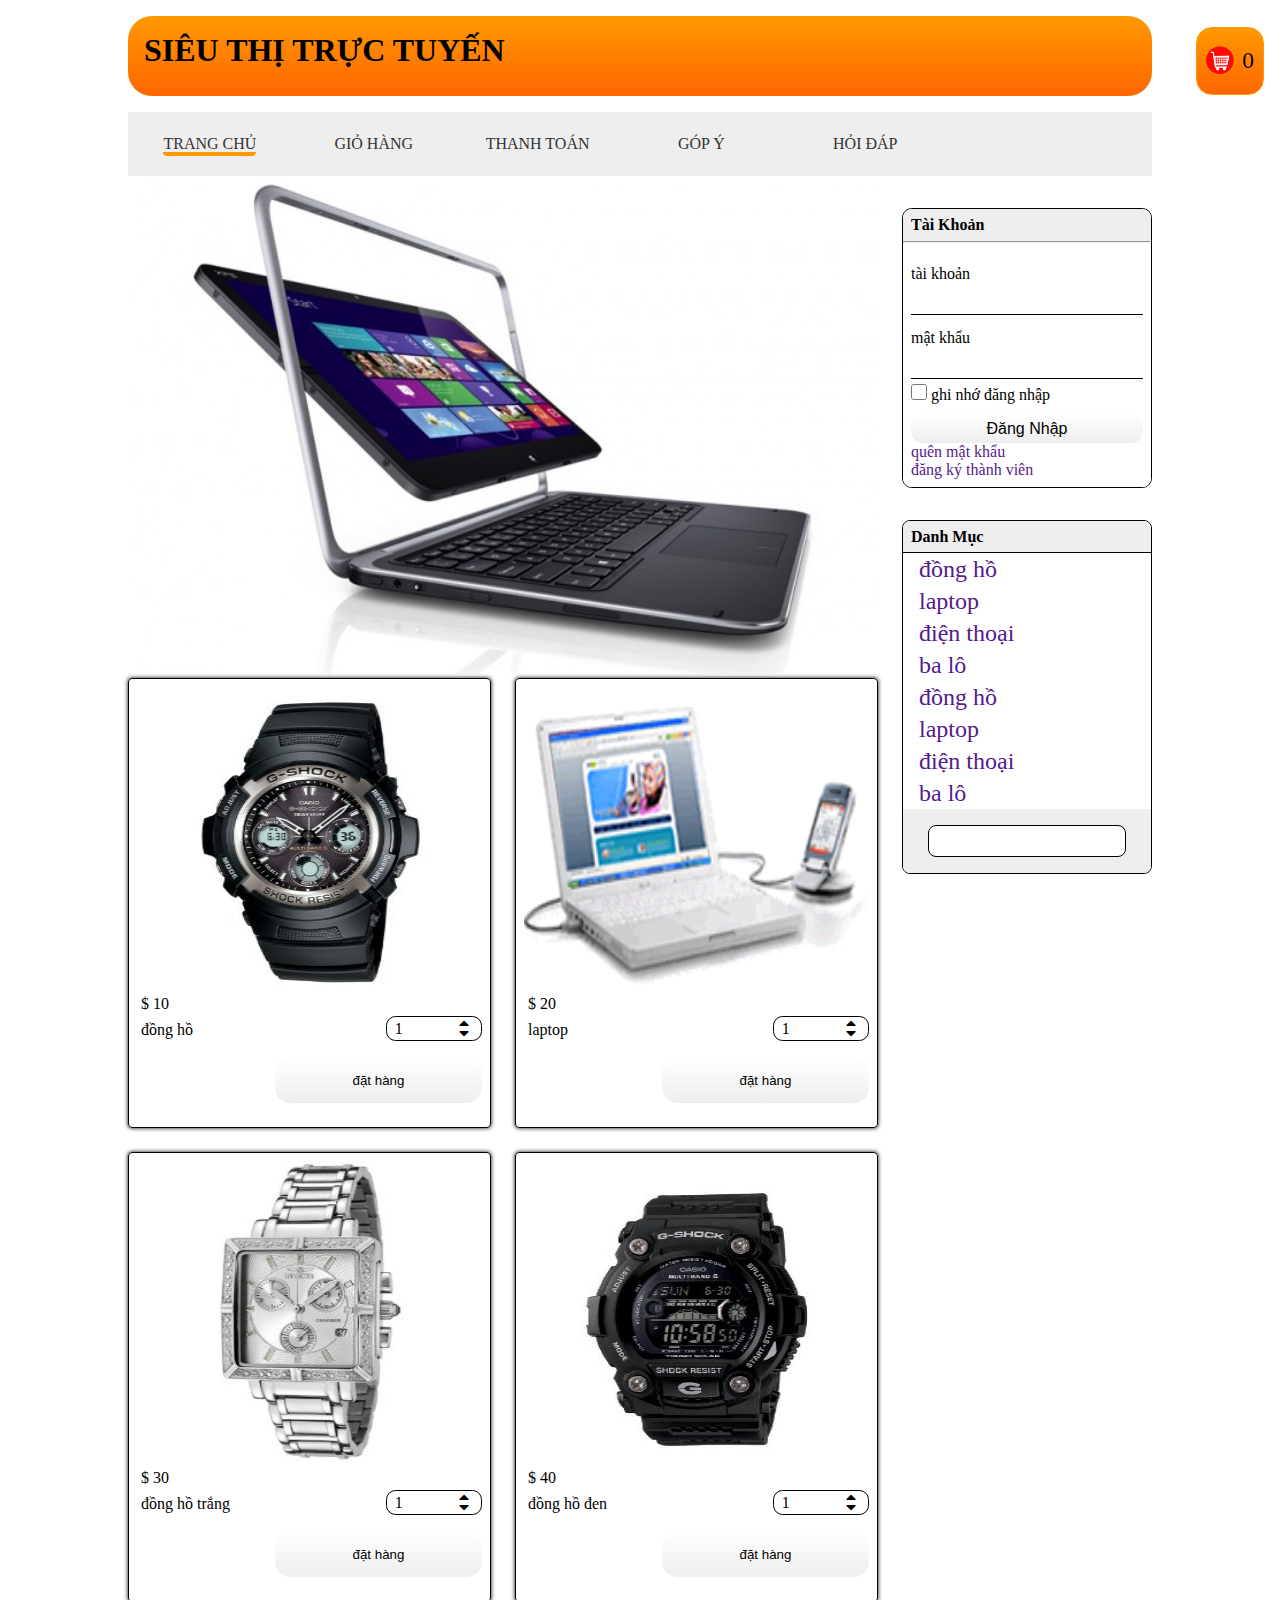
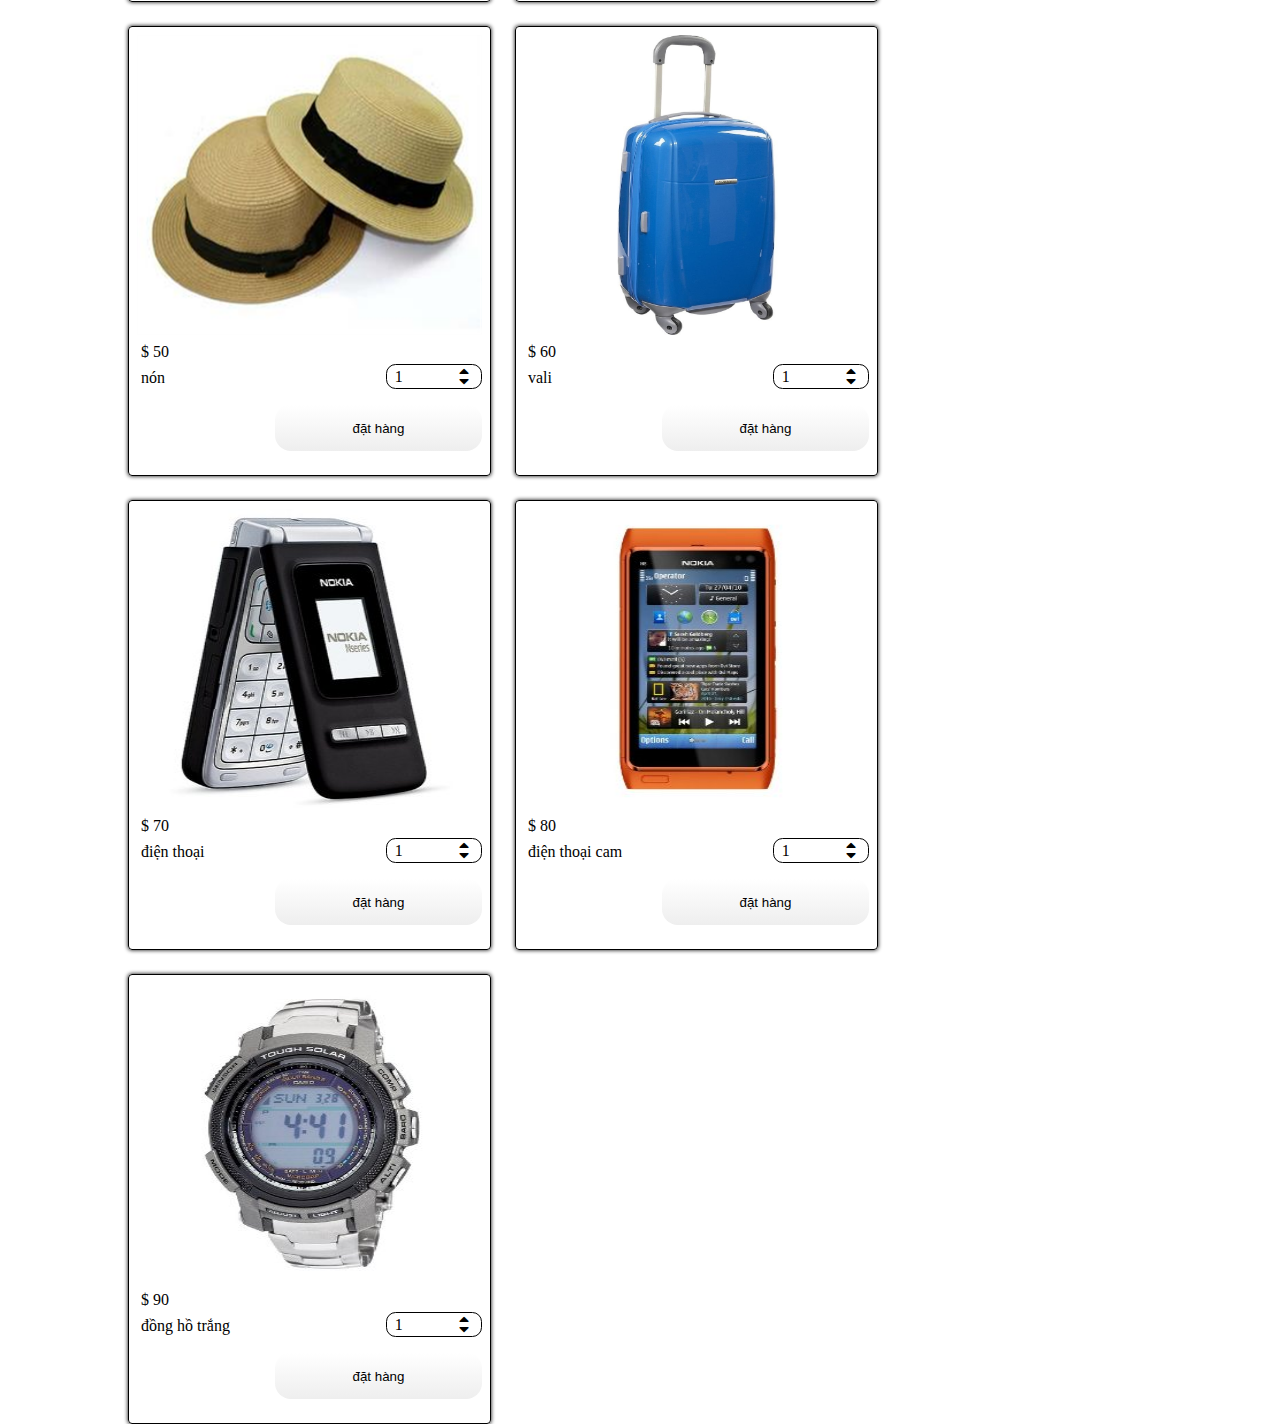
<file: index.html>
<!DOCTYPE html>
<html lang="en">

<head>
    <meta charset="UTF-8">
    <meta http-equiv="X-UA-Compatible" content="IE=edge">
    <meta name="viewport" content="width=device-width, initial-scale=1.0">
    <link rel="stylesheet" href="https://cdnjs.cloudflare.com/ajax/libs/font-awesome/5.15.4/css/all.min.css" />

    <link rel="stylesheet" href="stype.css">
    <title> CART SHOPPING</title>
</head>

<body class="width_100">
    <header id="header" class="width_80">
        <h1>siêu thị trực tuyến</h1>
    </header>
    <nav id="nav" class="width_80">
        <ul class="width_80">
            <li><a href="#" class="loca">trang chủ</a></li>
            <li>
                <a href="https://hoanghuy1998.github.io/cart.io/pay_cart.html">giỏ hàng</a></li>
            <li><a href="https://hoanghuy1998.github.io/cart.io/pay.html">thanh toán</a></li>
            <li><a href="">góp ý</a></li>
            <li><a href="">hỏi đáp</a></li>
        </ul>
        <i class="fas fa-bars" onclick="showMenu(this)"></i>
        <div class="login">
            <strong>đăng nhập</strong>
            <i class="fas fa-angle-double-down" onclick="sliderLogin()"></i>
        </div>
    </nav>
    <section id="section__main">
        <div class="section__main">
            <div class="section__main--product">
                <section class="banner">
                    <img src="banner.jpg" alt="">
                </section>
                <section class="list-product">
                    <article class="product1 product">
                        <div class="img">
                            <img src="1.jpg" alt="">
                        </div>
                        <div class="des">
                            <span>
                                <p>
                                    <span>$ </span>
                            <span>10</span>
                            </p>
                            <p>đồng hồ</p>
                            </span>
                            <article>
                                <p>1</p>
                                <div class="add">
                                    <i onclick="addQuantityUp(this)" class="fas fa-caret-up"></i>
                                    <i onclick="addQuantityDown(this)" class="fas fa-caret-down"></i>
                                </div>
                            </article>
                            <button onclick="addToCart(this)" class="addproduct">đặt hàng</button>
                        </div>
                    </article>
                    <article class="product1 product">
                        <div class="img">
                            <img src="2.gif" alt="">
                        </div>
                        <div class="des">
                            <span>
                                <p>
                                    <span>$ </span>
                            <span>20</span>
                            </p>
                            <p>laptop</p>
                            </span>
                            <article>
                                <p>1</p>
                                <div class="add">
                                    <i onclick="addQuantityUp(this)" class="fas fa-caret-up"></i>
                                    <i onclick="addQuantityDown(this)" class="fas fa-caret-down"></i>
                                </div>
                            </article>
                            <button onclick="addToCart(this)" class="addproduct">đặt hàng</button>
                        </div>
                    </article>
                    <article class="product1 product">
                        <div class="img">
                            <img src="3.jpg" alt="">
                        </div>
                        <div class="des">
                            <span>
                                <p>
                                    <span>$ </span>
                            <span>30</span>
                            </p>
                            <p>đồng hồ trắng</p>
                            </span>
                            <article>
                                <p>1</p>
                                <div class="add">
                                    <i onclick="addQuantityUp(this)" class="fas fa-caret-up"></i>
                                    <i onclick="addQuantityDown(this)" class="fas fa-caret-down"></i>
                                </div>
                            </article>
                            <button onclick="addToCart(this)" class="addproduct">đặt hàng</button>
                        </div>
                    </article>
                    <article class="product1 product">
                        <div class="img">
                            <img src="4.jpg" alt="">
                        </div>
                        <div class="des">
                            <span>
                                <p>
                                    <span>$ </span>
                            <span>40</span>
                            </p>
                            <p>đồng hồ đen</p>
                            </span>
                            <article>
                                <p>1</p>
                                <div class="add">
                                    <i onclick="addQuantityUp(this)" class="fas fa-caret-up"></i>
                                    <i onclick="addQuantityDown(this)" class="fas fa-caret-down"></i>
                                </div>
                            </article>
                            <button onclick="addToCart(this)" class="addproduct">đặt hàng</button>
                        </div>
                    </article>
                    <article class="product1 product">
                        <div class="img">
                            <img src="5.jpg" alt="">
                        </div>
                        <div class="des">
                            <span>
                                <p>
                                    <span>$ </span>
                            <span>50</span>
                            </p>
                            <p>nón</p>
                            </span>
                            <article>
                                <p>1</p>
                                <div class="add">
                                    <i onclick="addQuantityUp(this)" class="fas fa-caret-up"></i>
                                    <i onclick="addQuantityDown(this)" class="fas fa-caret-down"></i>
                                </div>
                            </article>
                            <button onclick="addToCart(this)" class="addproduct">đặt hàng</button>
                        </div>
                    </article>
                    <article class="product1 product">
                        <div class="img">
                            <img src="6.jpg" alt="">
                        </div>
                        <div class="des">
                            <span>
                                <p>
                                    <span>$ </span>
                            <span>60</span>
                            </p>
                            <p>vali</p>
                            </span>
                            <article>
                                <p>1</p>
                                <div class="add">
                                    <i onclick="addQuantityUp(this)" class="fas fa-caret-up"></i>
                                    <i onclick="addQuantityDown(this)" class="fas fa-caret-down"></i>
                                </div>
                            </article>
                            <button onclick="addToCart(this)" class="addproduct">đặt hàng</button>
                        </div>
                    </article>
                    <article class="product1 product">
                        <div class="img">
                            <img src="7.jpg" alt="">
                        </div>
                        <div class="des">
                            <span>
                                <p>
                                    <span>$ </span>
                            <span>70</span>
                            </p>
                            <p>điện thoại</p>
                            </span>
                            <article>
                                <p>1</p>
                                <div class="add">
                                    <i onclick="addQuantityUp(this)" class="fas fa-caret-up"></i>
                                    <i onclick="addQuantityDown(this)" class="fas fa-caret-down"></i>
                                </div>
                            </article>
                            <button onclick="addToCart(this)" class="addproduct">đặt hàng</button>
                        </div>
                    </article>
                    <article class="product1 product">
                        <div class="img">
                            <img src="8.jpg" alt="">
                        </div>
                        <div class="des">
                            <span>
                                <p>
                                    <span>$ </span>
                            <span>80</span>
                            </p>
                            <p>điện thoại cam</p>
                            </span>
                            <article>
                                <p>1</p>
                                <div class="add">
                                    <i onclick="addQuantityUp(this)" class="fas fa-caret-up"></i>
                                    <i onclick="addQuantityDown(this)" class="fas fa-caret-down"></i>
                                </div>
                            </article>
                            <button onclick="addToCart(this)" class="addproduct">đặt hàng</button>
                        </div>
                    </article>
                    <article class="product1 product">
                        <div class="img">
                            <img src="9.jpg" alt="">
                        </div>
                        <div class="des">
                            <span>
                                <p>
                                    <span>$ </span>
                            <span>90</span>
                            </p>
                            <p>đồng hồ trắng</p>
                            </span>
                            <article>
                                <p>1</p>
                                <div class="add">
                                    <i onclick="addQuantityUp(this)" class="fas fa-caret-up"></i>
                                    <i onclick="addQuantityDown(this)" class="fas fa-caret-down"></i>
                                </div>
                            </article>
                            <button onclick="addToCart(this)" class="addproduct">đặt hàng</button>
                        </div>
                    </article>
                </section>
            </div>
            <div class="section__main--cart-cate">
                <article class="cart" id="login">
                    <strong>tài khoản</strong>
                    <hr>
                    <form action="">
                        <span>tài khoản</span>
                        <input type="text" placeholder="">
                        <span>mật khẩu</span>
                        <input type="password" placeholder="">
                        <article>
                            <input type="checkbox" name="" id="remember"><label for="remember">ghi nhớ đăng nhập</label>
                        </article>
                        <input type="submit" value="đăng nhập">
                        <ul>
                            <li>
                                <a href="">quên mật khẩu</a>
                            </li>
                            <li>
                                <a href="">đăng ký thành viên</a>
                            </li>
                        </ul>


                    </form>
                </article>
                <article class="cate">
                    <strong>danh mục</strong>
                    <ul>
                        <li>
                            <a href="">đồng hồ</a>
                        </li>
                        <li>
                            <a href="">laptop</a>
                        </li>
                        <li>
                            <a href="">điện thoại</a>
                        </li>
                        <li>
                            <a href="">ba lô</a>
                        </li>
                        <li>
                            <a href="">đồng hồ</a>
                        </li>
                        <li>
                            <a href="">laptop</a>
                        </li>
                        <li>
                            <a href="">điện thoại</a>
                        </li>
                        <li>
                            <a href="">ba lô</a>
                        </li>
                    </ul>
                    <div>
                        <form action="">
                            <input type="search" name="" id="">
                        </form>
                    </div>
                </article>
            </div>
        </div>
        <div class="section__cart">
            <div class="cart">
                <img class="click-cart" onclick="showCart(this)" src="cart.png" alt="">
                <span id="quantity">0</span>
            </div>
            <div class="list-product">
                <div class="info-product">
                    <table>
                        <tr>
                            <th>stt</th>
                            <th>hình ảnh</th>
                            <th>tên sản phẩm</th>
                            <th>đơn gía</th>
                            <th>số lượng</th>
                            <th>thành tiền</th>
                            <th>
                                <i class="fas fa-times" onclick="hidenlist(this)"></i>
                            </th>
                        </tr>
                        <tbody id="show_product"></tbody>
                        <tr>
                            <td class="total">tổng đơn hàng</td>
                            <td class="alltotal">thành tiền</td>
                            <th class="deleteAll" onclick="deleteAll(this)">
                                <a>xóa tất cả</a>
                            </th>
                        </tr>
                        <tr>
                            <th class="pay"><a href="https://hoanghuy1998.github.io/cart.io/pay_cart.html">thanh toán</a></th>

                        </tr>
                    </table>
                </div>
            </div>
        </div>
    </section>
    <script src="main.js"></script>
    <script>
    </script>
</body>

</html>
</file>
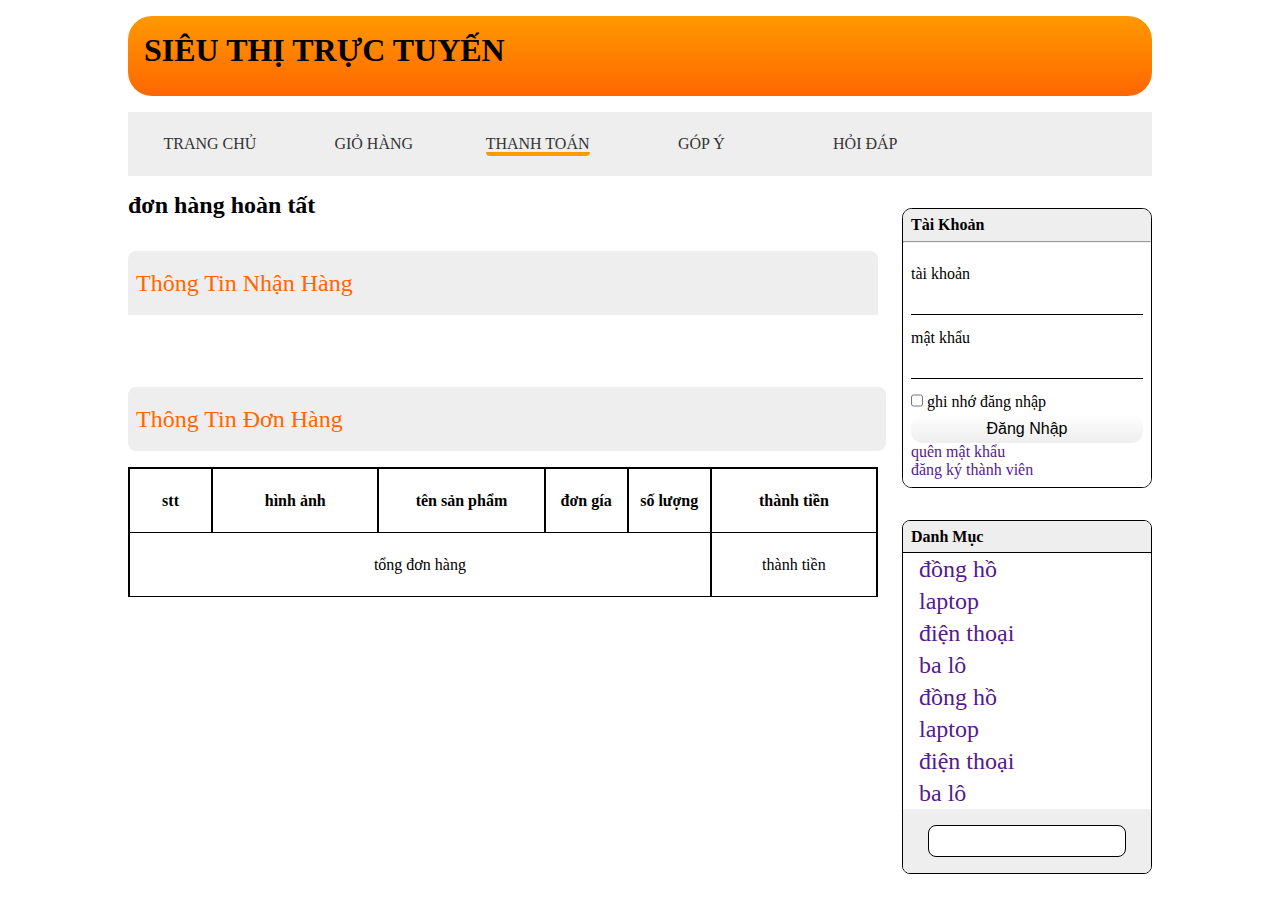
<file: pay.html>
<!DOCTYPE html>
<html lang="en">

<head>
    <meta charset="UTF-8">
    <meta http-equiv="X-UA-Compatible" content="IE=edge">
    <meta name="viewport" content="width=device-width, initial-scale=1.0">
    <link rel="stylesheet" href="https://cdnjs.cloudflare.com/ajax/libs/font-awesome/5.15.1/css/all.min.css" />
    <link rel="stylesheet" href="stype.css">
    <title>PAY CART</title>
</head>

<body class="width_100">
    <header id="header" class="width_80">
        <h1>siêu thị trực tuyến</h1>
    </header>
    <nav id="nav" class="width_80">
        <ul class="width_80">
            <li><a href="https://hoanghuy1998.github.io/cart.io/">trang chủ</a></li>
            <li><a href="https://hoanghuy1998.github.io/cart.io/pay_cart.html">giỏ hàng</a></li>
            <li><a href="#" class="loca">thanh toán</a></li>
            <li><a href="">góp ý</a></li>
            <li><a href="">hỏi đáp</a></li>
        </ul>
        <i class="fas fa-bars" onclick="showMenu(this)"></i>
        <div class="login">
            <strong>đăng nhập</strong>
            <i class="fas fa-angle-double-down" onclick="sliderLogin()"></i>
        </div>
    </nav>
    <section id="section__main">
        <div class="section__main ">

            <div class="section__cart2">
                <h2>đơn hàng hoàn tất</h2>
                <section class="section__cart2--infomationCus">
                    <div>thông tin nhận hàng</div>
                    <tbody>
                        <form action="" id="cus"></form>
                    </tbody>
                </section>
                <div class="title">
                    thông tin đơn hàng
                </div>
                <div class="section__cart2--listProduct">


                    <table>
                        <tr>
                            <th>stt</th>
                            <th>hình ảnh</th>
                            <th>tên sản phẩm</th>
                            <th>đơn gía</th>
                            <th>số lượng</th>
                            <th>thành tiền</th>
                            <th></th>
                        </tr>
                        <tbody id="show_product"></tbody>
                        <tr>
                            <td class="total">tổng đơn hàng</td>
                            <td class="alltotal">thành tiền</td>

                        </tr>

                    </table>

                </div>
            </div>
            <div class="section__main--cart-cate">
                <article class="cart" id="login">
                    <strong>tài khoản</strong>
                    <hr>
                    <form action="">
                        <span>tài khoản</span>
                        <input type="text" placeholder="">
                        <span>mật khẩu</span>
                        <input type="password" placeholder="">
                        <span>
                            <input type="checkbox" name="" id="remember"><label for="remember">ghi nhớ đăng nhập</label>
                        </span>
                        <input type="submit" value="đăng nhập">
                        <ul>
                            <li>
                                <a href="">quên mật khẩu</a>
                            </li>
                            <li>
                                <a href="">đăng ký thành viên</a>
                            </li>
                        </ul>


                    </form>
                </article>
                <article class="cate">
                    <strong>danh mục</strong>
                    <ul>
                        <li>
                            <a href="">đồng hồ</a>
                        </li>
                        <li>
                            <a href="">laptop</a>
                        </li>
                        <li>
                            <a href="">điện thoại</a>
                        </li>
                        <li>
                            <a href="">ba lô</a>
                        </li>
                        <li>
                            <a href="">đồng hồ</a>
                        </li>
                        <li>
                            <a href="">laptop</a>
                        </li>
                        <li>
                            <a href="">điện thoại</a>
                        </li>
                        <li>
                            <a href="">ba lô</a>
                        </li>
                    </ul>
                    <div>
                        <form action="">
                            <input type="search" name="" id="">
                        </form>
                    </div>
                </article>
            </div>
        </div>

    </section>
    <script src="main.js"></script>
    <script>
        showCart_pagePay_nochange()
        cus()
    </script>
</body>

</html>
</file>
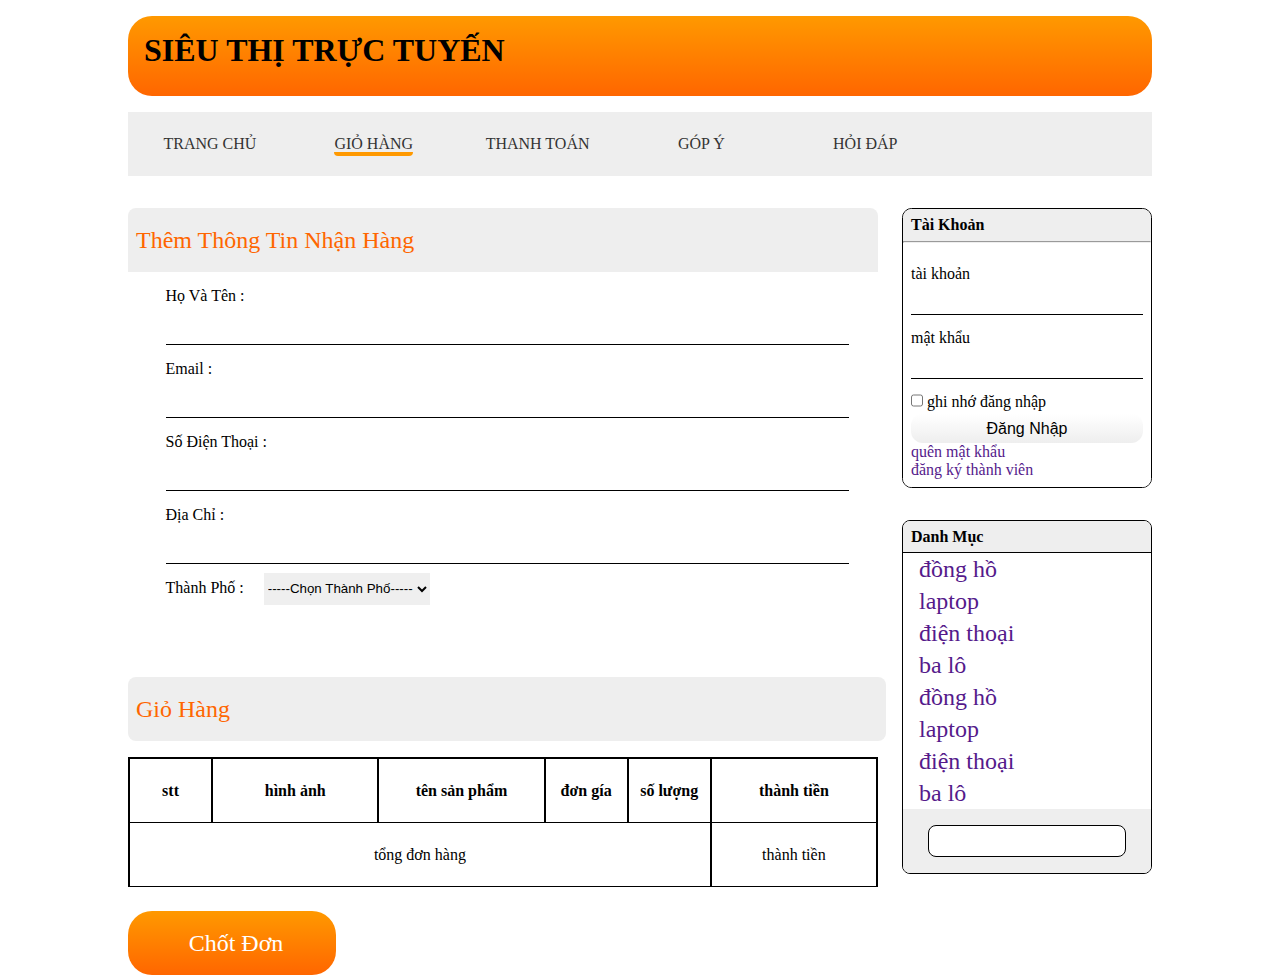
<file: pay_cart.html>
<!DOCTYPE html>
<html lang="en">

<head>
    <meta charset="UTF-8">
    <meta http-equiv="X-UA-Compatible" content="IE=edge">
    <meta name="viewport" content="width=device-width, initial-scale=1.0">
    <link rel="stylesheet" href="https://cdnjs.cloudflare.com/ajax/libs/font-awesome/5.15.1/css/all.min.css" />
    <link rel="stylesheet" href="stype.css">
    <title>PAY CART</title>
</head>

<body class="width_100">
    <header id="header" class="width_80">
        <h1>siêu thị trực tuyến</h1>
    </header>
    <nav id="nav" class="width_80">
        <ul class="width_80">
            <li><a href="https://hoanghuy1998.github.io/cart.io/">trang chủ</a></li>
            <li><a href="#" class="loca" onclick="result(this)">giỏ hàng</a></li>
            <li><a href="https://hoanghuy1998.github.io/cart.io/pay.html">thanh toán</a></li>
            <li><a href="">góp ý</a></li>
            <li><a href="">hỏi đáp</a></li>
        </ul>
        <i class="fas fa-bars" onclick="showMenu(this)"></i>
        <div class="login">
            <strong>đăng nhập</strong>
            <i class="fas fa-angle-double-down" onclick="sliderLogin()"></i>
        </div>

    </nav>
    <section id="section__main">
        <div class="section__main ">

            <div class="section__cart2">
                <section class="section__cart2--infomationCus">
                    <div>thêm thông tin nhận hàng</div>
                    <form action="" id="form">
                        <article>
                            <label for="name">Họ Và Tên :</label>
                            <input type="text" id="name" name="name" alt="Nhập Tên" />
                        </article>
                        <article>
                            <label for="email">Email :</label>
                            <input type="email" id="email" name="email" alt="Nhập Email" />
                        </article>
                        <article>
                            <label for="phone">Số Điện Thoại :</label>
                            <input type="tel" id="phone" name="phone" alt="Nhập Số Điện Thoại" />
                        </article>
                        <article>
                            <label for="adress">Địa Chỉ :</label>
                            <input type="text" id="adress" name="adress" alt="Nhập Địa Chỉ">
                        </article>
                        <article>
                            <label for="name">Thành Phố :</label>
                            <select name="country" id="country">
                                <option value="">-----Chọn Thành Phố-----</option>
                                <option value="Cần Thơ">Cần Thơ</option>
                                <option value="Vĩnh Long">Vĩnh Long</option>
                                <option value="Sóc Trăng">Sóc Trăng</option>
                                <option value="Long An">Long An</option>
                                <option value="Hậu Giang">Hậu Giang</option>
                                <option value="Tiền Giang">Tiền Giang</option>
                                <option value="Hồ Chí Minh">Hồ Chí Minh</option>
                                <option value="Bạc Liêu">Bạc Liêu</option>
                                <option value="Cà Mau">Cà Mau</option>
                                <option value="Kiên Giang">Kiên Giang</option>
                                <option value="Đồng Tháp">Đồng Tháp</option>
                                <option value="Trà Vinh">Trà Vinh</option>
                                <option value="Hà Nội">Hà Nội</option>
                            </select>
                        </article>
                    </form>
                </section>
                <div class="title">
                    giỏ hàng
                </div>
                <div class="section__cart2--listProduct">
                    <table border="all" rules="all">
                        <tr>
                            <th>stt</th>
                            <th>hình ảnh</th>
                            <th>tên sản phẩm</th>
                            <th>đơn gía</th>
                            <th>số lượng</th>
                            <th>thành tiền</th>
                            <th></th>
                        </tr>
                        <tbody id="show_product"></tbody>
                        <tr>
                            <td class="total">tổng đơn hàng</td>
                            <td class="alltotal">thành tiền</td>
                        </tr>
                    </table>
                </div>
                <div class="pay"><a href="https://hoanghuy1998.github.io/cart.io/pay.html" onclick="result(this)">chốt đơn</a></div>
            </div>
            <div class="section__main--cart-cate">
                <article class="cart" id="login">
                    <strong>tài khoản</strong>
                    <hr>
                    <form action="">
                        <span>tài khoản</span>
                        <input type="text" placeholder="">
                        <span>mật khẩu</span>
                        <input type="password" placeholder="">
                        <span>
                            <input type="checkbox" name="" id="remember"><label for="remember">ghi nhớ đăng nhập</label>
                        </span>
                        <input type="submit" value="đăng nhập">
                        <ul>
                            <li>
                                <a href="">quên mật khẩu</a>
                            </li>
                            <li>
                                <a href="">đăng ký thành viên</a>
                            </li>
                        </ul>
                    </form>
                </article>
                <article class="cate">
                    <strong>danh mục</strong>
                    <ul>
                        <li>
                            <a href="">đồng hồ</a>
                        </li>
                        <li>
                            <a href="">laptop</a>
                        </li>
                        <li>
                            <a href="">điện thoại</a>
                        </li>
                        <li>
                            <a href="">ba lô</a>
                        </li>
                        <li>
                            <a href="">đồng hồ</a>
                        </li>
                        <li>
                            <a href="">laptop</a>
                        </li>
                        <li>
                            <a href="">điện thoại</a>
                        </li>
                        <li>
                            <a href="">ba lô</a>
                        </li>
                    </ul>
                    <div>
                        <form action="">
                            <input type="search" name="" id="">
                        </form>
                    </div>
                </article>
            </div>
        </div>

    </section>
    <script src="main.js"></script>
    <script>
        showCart_pagePay()
    </script>
</body>

</html>
</file>
<file: stype.css>
* {
  padding: 0px;
  margin: 0px; }

html {
  cursor: default; }

.col-two {
  width: 100%;
  display: grid;
  grid-template-columns: 1fr 1fr;
  grid-gap: .75rem 1.5rem; }

.width_80 {
  width: 80%;
  margin: 0px auto; }

.width_60 {
  width: 60%;
  margin: 0px auto; }

.width_50 {
  width: 50%;
  margin: 0px auto; }

.width_90 {
  width: 90%;
  margin: 0px auto; }

.width_100 {
  width: 100%; }

.navFixed {
  position: fixed;
  top: 0px;
  left: 0px;
  right: 0px;
  z-index: 10; }

.changeMenu {
  top: 4rem !important; }

.changeLogin {
  position: unset;
  right: 1rem;
  top: 4rem; }

.changeTextLogin {
  top: 0 !important;
  position: fixed !important; }

.changeSpan {
  background-color: #eee;
  color: #f60;
  border-radius: 2rem;
  font-size: 2rem;
  width: 150%; }

#handleQuantity {
  width: 100%;
  margin: 0px;
  padding: 0px;
  border: 0px;
  text-align: center;
  height: 2rem;
  outline: none; }

.fa-times {
  display: none;
  margin-top: .5rem;
  border: solid black 1px;
  width: 1.5rem;
  height: 1.5rem;
  line-height: 1.5rem;
  border-radius: 1.5rem;
  cursor: pointer;
  transition: transform 1s; }
  .fa-times:hover {
    background-image: linear-gradient(#f90, #f60);
    color: white;
    transform: rotate(180Deg); }

.display_block {
  display: block !important; }

.display_none {
  display: none !important; }

.sliderMenu {
  animation: ease sliderMenu .7s forwards; }

.sliderPopSingle {
  animation: ease sliderPopSingle 1s forwards; }

.loca {
  border-bottom: solid #f90 .25rem;
  border-bottom-left-radius: .25rem;
  border-bottom-right-radius: .25rem; }

.product {
  border: solid black 1px;
  border-radius: .25rem;
  box-shadow: 0 0 .25rem black;
  padding: .5rem; }
  .product img {
    width: 100%;
    height: 300px;
    transition: all .5s; }
    .product img:hover {
      transform: scale(1.2); }
  .product .img {
    width: 100%;
    height: 300px;
    overflow: hidden;
    background-color: white; }
  .product .des {
    margin-top: .5rem;
    display: grid;
    grid-template-columns: repeat(2, 1fr);
    grid-template-rows: repeat(2, 46px);
    padding-bottom: 2rem; }
    .product .des span p {
      padding: 0px .25rem; }
      .product .des span p:last-child {
        margin-top: .5rem;
        overflow: hidden;
        text-overflow: ellipsis;
        -webkit-line-clamp: 2;
        -webkit-box-orient: vertical;
        display: -webkit-box; }
        .product .des span p:last-child:hover {
          font-weight: 900; }
    .product .des article {
      justify-self: end;
      align-self: flex-end;
      display: grid;
      grid-template-columns: repeat(2, 1fr);
      grid-template-rows: 100%;
      border: solid black 1px;
      padding: 0px .25rem;
      border-radius: .6rem;
      width: 50%;
      height: 50%; }
      .product .des article p {
        margin-left: .25rem;
        line-height: 23px; }
      .product .des article .add {
        justify-self: end;
        align-self: flex-end;
        display: block;
        line-height: 100%;
        margin-right: .5rem;
        cursor: default; }
        .product .des article .add i {
          display: block; }
          .product .des article .add i:first-child {
            margin-bottom: 2px; }
          .product .des article .add i:last-child {
            margin-top: -.5rem;
            margin-bottom: -1px; }
    .product .des button {
      grid-column: 1/3;
      width: 60%;
      background-image: linear-gradient(white, #eee);
      border: none;
      border-radius: 1rem;
      justify-self: end;
      align-self: center;
      height: 46px;
      margin-top: 2rem;
      cursor: pointer;
      transition: all 1s; }
      .product .des button:hover {
        background-image: linear-gradient(#f90, #f60); }

#header {
  min-height: 4rem;
  height: fit-content;
  margin: 1rem auto;
  padding-top: 1rem;
  background-image: linear-gradient(#f90, #f60);
  border-radius: 1.5rem; }
  #header h1 {
    margin-left: 1rem;
    text-transform: uppercase; }

#nav {
  background-color: #eee;
  display: block; }
  #nav ul {
    display: grid;
    grid-template-columns: 1fr 1fr 1fr 1fr 1fr;
    grid-template-rows: 4rem;
    margin-left: 0; }
    #nav ul li {
      list-style: none;
      line-height: 4rem;
      width: 100%;
      text-align: center;
      transition: all 1s; }
      #nav ul li a {
        text-decoration: none;
        cursor: pointer;
        color: #333;
        font-size: 1rem;
        text-transform: uppercase; }
      #nav ul li:hover {
        background-color: #333; }
        #nav ul li:hover a {
          color: white; }
  #nav .fa-bars {
    height: 4rem;
    line-height: 4rem;
    font-size: 3rem;
    margin-left: 1rem;
    display: none; }
  #nav .login {
    position: absolute;
    top: 7rem;
    font-size: 1.5rem;
    right: 1rem;
    display: grid;
    height: 4rem;
    line-height: 2rem;
    width: 13, 3rem;
    display: none;
    transition: all .3s; }
    #nav .login strong {
      align-self: center;
      justify-self: center;
      text-transform: capitalize; }
    #nav .login i {
      justify-self: center;
      align-self: center;
      animation: ease color 1s infinite; }

#section__main {
  width: 100%; }
  #section__main .section__main {
    width: 80%;
    margin: 0px auto;
    display: grid;
    grid-template-columns: 3fr 1fr;
    grid-gap: 1.5rem; }
    #section__main .section__main--product .banner img {
      width: 100%; }
    #section__main .section__main--product .list-product {
      display: grid;
      grid-template-columns: repeat(2, 1fr);
      grid-gap: 1.5rem; }
    #section__main .section__main--cart-cate .cart {
      margin-top: 2rem;
      border: solid black 1px;
      border-radius: .6rem;
      display: grid;
      grid-template-columns: 1fr;
      grid-template-rows: 2rem auto;
      overflow: hidden; }
      #section__main .section__main--cart-cate .cart strong {
        padding-left: .5rem;
        text-transform: capitalize;
        font-size: 1rem;
        background-color: #eee;
        line-height: 2rem; }
      #section__main .section__main--cart-cate .cart form {
        padding: .5rem;
        display: grid;
        grid-template-rows: repeat(6, 2rem);
        background-color: white; }
        #section__main .section__main--cart-cate .cart form span {
          align-self: flex-end; }
          #section__main .section__main--cart-cate .cart form span > input {
            width: .75rem;
            min-height: .75rem;
            margin-right: .25rem; }
        #section__main .section__main--cart-cate .cart form input {
          border: none;
          border-bottom: solid black 1px;
          font-size: 1rem;
          width: 100%; }
          #section__main .section__main--cart-cate .cart form input:focus-visible {
            outline: none;
            border-bottom: solid black 1px; }
          #section__main .section__main--cart-cate .cart form input:invalid {
            border-bottom: solid #f60 2px; }
          #section__main .section__main--cart-cate .cart form input:last-of-type {
            align-self: flex-end;
            height: 90%;
            background-image: linear-gradient(white, #eee);
            border: none;
            border-radius: .75rem;
            text-transform: capitalize;
            font-size: 1rem;
            cursor: default; }
            #section__main .section__main--cart-cate .cart form input:last-of-type:hover {
              background-image: linear-gradient(to right, #f90, #f60); }
        #section__main .section__main--cart-cate .cart form article {
          line-height: 2rem; }
          #section__main .section__main--cart-cate .cart form article #remember {
            width: 1rem;
            height: 1rem;
            margin-right: .25rem; }
        #section__main .section__main--cart-cate .cart form ul li {
          list-style: none; }
          #section__main .section__main--cart-cate .cart form ul li a {
            text-decoration: none; }
    #section__main .section__main--cart-cate .cate {
      border: solid black 1px;
      margin-top: 2rem;
      border-radius: .5rem;
      display: grid;
      grid-template-rows: repeat(11, 2rem);
      overflow: hidden;
      background-color: white; }
      #section__main .section__main--cart-cate .cate strong {
        padding-left: .5rem;
        text-transform: capitalize;
        font-size: 1rem;
        background-color: #eee;
        line-height: 2rem;
        border-bottom: solid black 1px; }
      #section__main .section__main--cart-cate .cate ul {
        display: grid;
        grid-template-rows: repeat(10, 2rem); }
        #section__main .section__main--cart-cate .cate ul li {
          list-style: none;
          align-self: center;
          padding-left: 1rem;
          height: 100%;
          line-height: 200%; }
          #section__main .section__main--cart-cate .cate ul li:hover {
            background-image: linear-gradient(to left, white, #eee); }
          #section__main .section__main--cart-cate .cate ul li a {
            text-decoration: none;
            font-size: 1.5rem; }
      #section__main .section__main--cart-cate .cate div {
        grid-row: 10/12;
        background-color: #eee;
        align-self: center;
        justify-self: center;
        width: 100%;
        height: 100%; }
        #section__main .section__main--cart-cate .cate div form {
          text-align: center;
          line-height: 4rem; }
          #section__main .section__main--cart-cate .cate div form input {
            height: 2rem;
            width: 80%;
            border-radius: .5rem;
            border: solid black 1px;
            padding-left: .5rem;
            font-size: 1rem; }
            #section__main .section__main--cart-cate .cate div form input:focus-visible {
              outline: none; }
  #section__main .section__cart {
    position: absolute;
    right: 1rem;
    top: 2rem; }
    #section__main .section__cart .cart {
      width: 3.1rem;
      height: 3.1rem;
      position: fixed;
      top: 27px;
      right: 1rem;
      padding: .5rem;
      background-image: linear-gradient(#f90, #f60);
      line-height: 3.1rem;
      border-radius: 1rem;
      border: solid #f90 1px;
      display: grid;
      grid-template-columns: repeat(2, 1fr); }
      #section__main .section__cart .cart img {
        width: 2rem;
        height: 2rem;
        align-self: center;
        margin-right: .25rem; }
      #section__main .section__cart .cart span {
        font-size: 1.5rem;
        text-align: center; }
    #section__main .section__cart .list-product {
      position: fixed;
      top: 5rem;
      right: 5rem;
      background-image: linear-gradient(#f90, #f60);
      border-radius: 1rem;
      padding: 2rem;
      z-index: 999999;
      display: none;
      transition: all 1s; }
      #section__main .section__cart .list-product .info-product {
        overflow-y: scroll;
        width: 31.2rem;
        max-height: 20rem;
        background-color: white; }
        #section__main .section__cart .list-product .info-product table {
          width: 100%;
          border: solid black 0.5px;
          border-collapse: collapse; }
          #section__main .section__cart .list-product .info-product table th {
            display: grid;
            align-items: center;
            list-style: none;
            text-align: center;
            border: solid black 0.5px;
            border-collapse: collapse; }
            #section__main .section__cart .list-product .info-product table th:nth-child(2) {
              grid-column: 2/4; }
            #section__main .section__cart .list-product .info-product table th:nth-child(3) {
              grid-column: 4/6; }
            #section__main .section__cart .list-product .info-product table th:last-child {
              border-right: none; }
            #section__main .section__cart .list-product .info-product table th:nth-child(6) {
              grid-column: 8/10; }
          #section__main .section__cart .list-product .info-product table tr {
            width: 100%;
            display: grid;
            grid-template-columns: repeat(10, 1fr); }
            #section__main .section__cart .list-product .info-product table tr td {
              display: grid;
              align-items: center;
              border: solid black 0.5px;
              border-collapse: collapse;
              text-align: center;
              height: 4rem; }
              #section__main .section__cart .list-product .info-product table tr td img {
                width: 50%;
                height: 100%;
                justify-self: center; }
              #section__main .section__cart .list-product .info-product table tr td:nth-child(2) {
                grid-column: 2/4; }
              #section__main .section__cart .list-product .info-product table tr td:nth-child(3) {
                grid-column: 4/6; }
              #section__main .section__cart .list-product .info-product table tr td:nth-child(6) {
                grid-column: 8/10; }
              #section__main .section__cart .list-product .info-product table tr td:last-child span {
                color: #f90;
                cursor: default; }
            #section__main .section__cart .list-product .info-product table tr .total {
              grid-column: 1/8; }
            #section__main .section__cart .list-product .info-product table tr .alltotal {
              grid-column: 8/10 !important; }
            #section__main .section__cart .list-product .info-product table tr .pay {
              grid-column: 1/11 !important;
              height: 2rem; }
              #section__main .section__cart .list-product .info-product table tr .pay:hover {
                background-color: #eee; }
              #section__main .section__cart .list-product .info-product table tr .pay a {
                text-decoration: none;
                cursor: pointer; }
            #section__main .section__cart .list-product .info-product table tr .deleteAll {
              grid-column: 10/11; }
  #section__main .section__cart2 h2 {
    margin-top: 1rem; }
  #section__main .section__cart2--infomationCus {
    border-radius: .5rem;
    width: 100%;
    margin-top: 2rem;
    overflow: hidden; }
    #section__main .section__cart2--infomationCus div {
      background-color: #eee;
      height: 4rem;
      padding-left: .5rem;
      line-height: 4rem;
      font-size: 1.5rem;
      text-transform: capitalize;
      color: #f60; }
    #section__main .section__cart2--infomationCus form {
      width: 90%;
      margin: .5rem 5%; }
      #section__main .section__cart2--infomationCus form article {
        margin: .5rem 0px; }
        #section__main .section__cart2--infomationCus form article:last-child label {
          display: inline;
          margin-right: 1rem; }
        #section__main .section__cart2--infomationCus form article:last-child select {
          border: none;
          height: 2rem; }
        #section__main .section__cart2--infomationCus form article label {
          display: block;
          line-height: 2rem;
          margin-top: .25rem; }
        #section__main .section__cart2--infomationCus form article input {
          width: 100%;
          height: 2rem;
          border: none;
          border-bottom: solid black 1px;
          font-size: 1rem;
          padding-left: .5rem; }
          #section__main .section__cart2--infomationCus form article input:focus-visible {
            outline: none; }
          #section__main .section__cart2--infomationCus form article input:invalid {
            border-bottom: #f60 solid 1px; }
        #section__main .section__cart2--infomationCus form article p {
          line-height: 2rem;
          border-bottom: 2px black dotted; }
  #section__main .section__cart2 .title {
    margin-top: 4rem;
    height: 4rem;
    padding-left: .5rem;
    line-height: 4rem;
    font-size: 1.5rem;
    text-transform: capitalize;
    color: #f60;
    border-radius: .5rem;
    width: 100%;
    overflow: hidden;
    background-color: #eee; }
  #section__main .section__cart2 .pay {
    width: 200px;
    margin-top: 1rem;
    height: 4rem;
    padding-left: .5rem;
    line-height: 4rem;
    font-size: 1.5rem;
    text-transform: capitalize;
    border-radius: 1.5rem;
    background-image: linear-gradient(#f90, #f60);
    text-align: center;
    cursor: pointer; }
    #section__main .section__cart2 .pay a {
      text-decoration: none;
      color: white; }
  #section__main .section__cart2--listProduct {
    width: 100%;
    border-radius: .5rem;
    overflow: hidden;
    margin-top: .5rem; }
    #section__main .section__cart2--listProduct table {
      width: 100%;
      margin: .5rem 0px;
      border: solid black 1px;
      border-collapse: collapse; }
      #section__main .section__cart2--listProduct table tr {
        display: grid;
        grid-template-columns: repeat(9, 1fr);
        text-align: center;
        overflow: hidden;
        height: 4rem; }
        #section__main .section__cart2--listProduct table tr th {
          height: 4rem;
          line-height: 4rem;
          font-size: 1rem;
          border: solid black 1px;
          border-collapse: collapse; }
          #section__main .section__cart2--listProduct table tr th:nth-child(2) {
            grid-column: 2/4; }
          #section__main .section__cart2--listProduct table tr th:nth-child(3) {
            grid-column: 4/6; }
          #section__main .section__cart2--listProduct table tr th:nth-child(6) {
            grid-column: 8/10; }
        #section__main .section__cart2--listProduct table tr td {
          border: solid black 1px;
          border-collapse: collapse;
          height: 4rem;
          line-height: 4rem; }
          #section__main .section__cart2--listProduct table tr td img {
            width: 50%;
            height: 100%; }
          #section__main .section__cart2--listProduct table tr td:nth-child(2) {
            grid-column: 2/4; }
          #section__main .section__cart2--listProduct table tr td:nth-child(3) {
            grid-column: 4/6; }
          #section__main .section__cart2--listProduct table tr td:nth-child(6) {
            grid-column: 8/10; }
        #section__main .section__cart2--listProduct table tr .total {
          grid-column: 1/8; }
        #section__main .section__cart2--listProduct table tr .alltotal {
          grid-column: 8/10 !important; }

@media only screen and (max-width: 799px) {
  .changeLogin {
    position: fixed; }

  .changeSpan {
    width: 100% !important; }

  .fa-times {
    display: block;
    margin: 3px auto; }

  .banner {
    margin-bottom: 1rem;
    margin-top: 1rem; }
    .banner img {
      width: 100%;
      box-shadow: 0 0 2px black;
      border-radius: 25px;
      transition: all 0.2s; }
      .banner img:hover {
        transform: translateY(-0.5rem); }

  .product {
    background-color: white;
    box-shadow: none; }
    .product .des > span {
      border: solid black 1px;
      border-radius: 1rem;
      background-color: white;
      margin-top: .75rem;
      margin-bottom: -.6rem;
      width: 100%;
      display: grid;
      grid-template-columns: repeat(3, 1fr); }
      .product .des > span:first-child {
        justify-self: end; }
      .product .des > span p {
        align-self: center;
        margin-top: 0px !important;
        margin-left: 1rem; }
        .product .des > span p:first-child {
          justify-self: end;
          font-weight: 600; }
        .product .des > span p:last-child {
          grid-column: 2/4;
          text-transform: capitalize;
          color: #f60; }
    .product .des > article {
      background-color: white;
      display: block;
      position: relative;
      height: 3.5rem;
      border-radius: 1.25rem;
      margin-bottom: -.6rem; }
      .product .des > article p {
        text-align: center;
        line-height: 3.5rem;
        font-size: 1.5rem; }
      .product .des > article .add {
        position: absolute;
        bottom: 0px;
        left: 0px;
        right: 0px;
        display: grid;
        grid-template-columns: 1fr 1fr;
        margin-right: 0px;
        height: 3.5rem; }
        .product .des > article .add i {
          transform: rotate(90deg);
          font-size: 1.5rem; }
          .product .des > article .add i:first-child {
            justify-self: end;
            margin-right: 1.5rem;
            grid-column: 2/3; }
          .product .des > article .add i:last-child {
            margin-top: 0px;
            margin-bottom: 2px;
            justify-self: start;
            grid-row: 1/2; }
    .product .addproduct {
      box-shadow: 0 0 2px #333; }

  #header {
    width: 100%;
    border-radius: 0px; }

  #nav {
    width: 100%;
    height: 4rem; }
    #nav ul {
      background-color: black;
      width: 200px;
      display: block;
      position: absolute;
      box-shadow: 0 0 .25rem black;
      top: 176px;
      margin-left: 1rem;
      transform: translateX(-110%);
      overflow: hidden;
      z-index: 10; }
      #nav ul li {
        text-align: left;
        padding-left: 1rem;
        height: 3rem;
        line-height: 3rem; }
        #nav ul li a {
          color: white; }
        #nav ul li:hover {
          background-color: #eee; }
          #nav ul li:hover a {
            color: black; }
    #nav .fa-bars {
      display: block; }
    #nav .login {
      display: grid; }

  #section__main {
    background-color: #f1ddb7; }
    #section__main .section__main {
      grid-template-columns: 1fr;
      grid-gap: 2%;
      width: 80%;
      margin: auto; }
      #section__main .section__main--cart-cate {
        position: absolute;
        top: 176px;
        right: 1rem; }
        #section__main .section__main--cart-cate .cart {
          transform: translateY(-165%);
          margin-top: 0px; }
        #section__main .section__main--cart-cate .cate {
          display: none; }
      #section__main .section__main--product .list-product {
        grid-template-columns: 1fr; }
    #section__main .section__cart .cart {
      background-image: linear-gradient(white, #eee);
      box-shadow: 0 0 .25rem black;
      width: 50%;
      bottom: 0px;
      top: auto;
      right: 0px;
      height: 2rem;
      line-height: 2rem; }
      #section__main .section__cart .cart .click-cart {
        justify-self: end;
        width: 40%;
        height: 100%;
        margin-top: -.5em; }
    #section__main .section__cart .list-product {
      top: 4rem;
      right: 0px;
      left: 0px; }
      #section__main .section__cart .list-product .info-product {
        width: 100%;
        max-height: 300px;
        background-color: white; }
        #section__main .section__cart .list-product .info-product table tr td:last-child span {
          font-size: 20px;
          text-decoration: underline; }
    #section__main .section__cart2--infomationCus {
      background-color: white; }
      #section__main .section__cart2--infomationCus > div {
        overflow: hidden;
        text-overflow: ellipsis;
        -webkit-line-clamp: 1;
        -webkit-box-orient: vertical;
        display: -webkit-box; }
      #section__main .section__cart2--infomationCus form article span {
        margin-top: 0px;
        line-height: normal;
        height: 2rem;
        padding: 0px 2px;
        margin-top: .5rem;
        overflow: hidden;
        text-overflow: ellipsis;
        -webkit-line-clamp: 1;
        -webkit-box-orient: vertical;
        display: -webkit-box; }
      #section__main .section__cart2--infomationCus form article input {
        background-color: white; }
    #section__main .section__cart2--listProduct {
      background-color: white; } }
@media screen and (max-width: 385px) {
  #nav .login {
    top: 7.5rem; } }
@keyframes sliderOn {
  form {
    opacity: 0;
    transform: translateX(-110%); }
  to {
    opacity: 1;
    transform: translateX(0); } }
@keyframes sliderOut {
  form {
    opacity: 1;
    transform: translateX(0); }
  to {
    opacity: 0;
    transform: translateX(-110%); } }
@keyframes color {
  from {
    color: black; }
  to {
    color: red; } }
@keyframes sliderPopSingle {
  form {
    transform: translateY(-165%); }
  to {
    transform: translateY(0); } }
@keyframes sliderMenu {
  from {
    transform: translateX(-110%); }
  to {
    transform: translateX(0); } }

/*# sourceMappingURL=stype.css.map */
</file>
